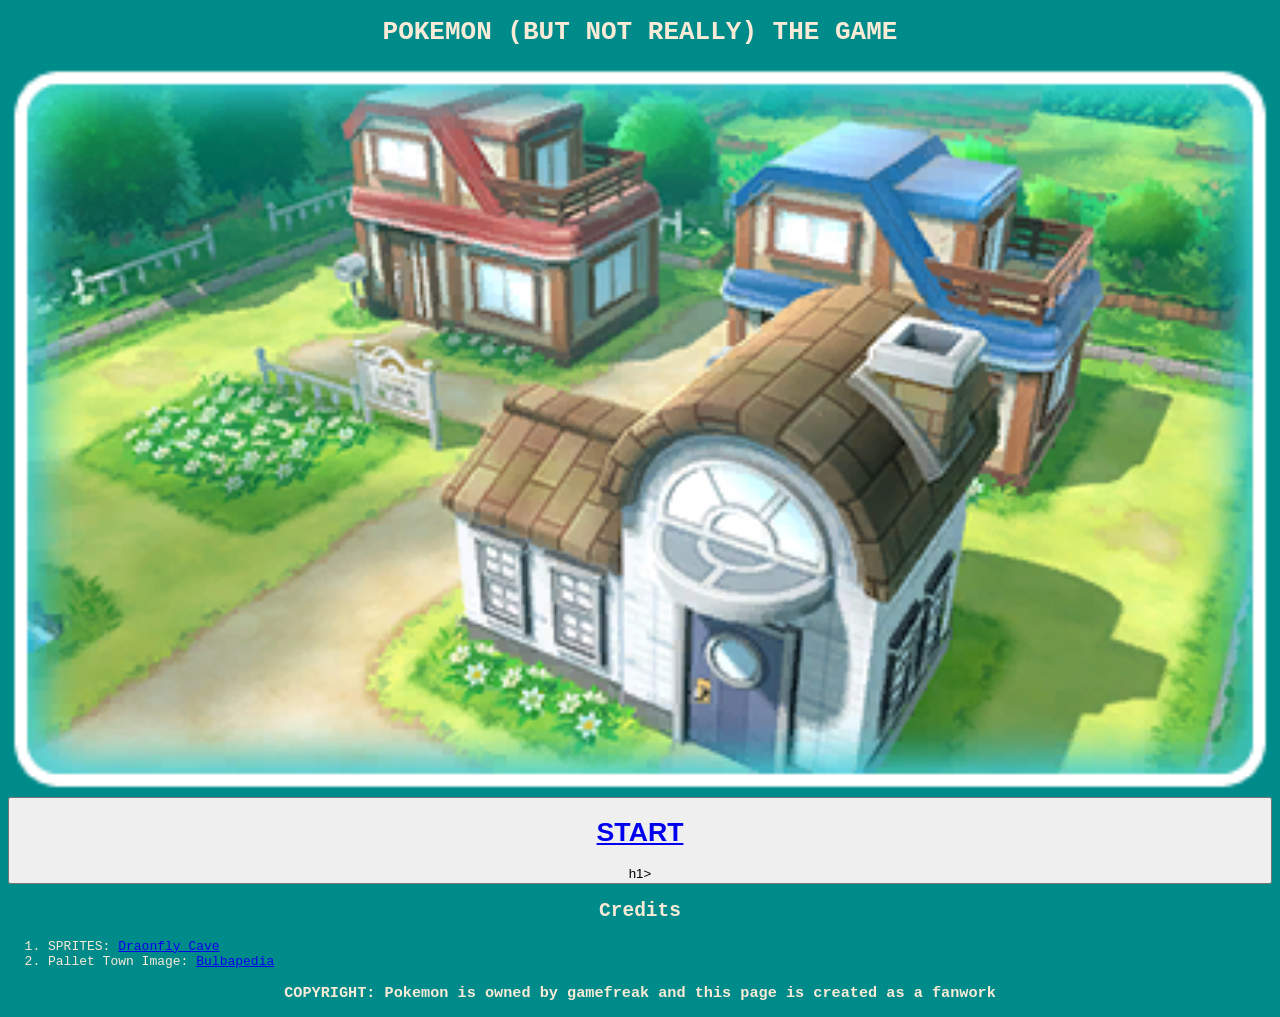
<file: Week2/firstgame/index.html>
<!DOCTYPE html>

<html>

<head>
    <title>OUR FIRST GAME</title>
</head>

<body style="background-color: darkcyan; color:antiquewhite; font-family: monospace;">

<!--Titles-->

    <h1 style="color:antiquewhite; text-align: center; font-family: monospace;">POKEMON (BUT NOT REALLY) THE GAME</h1>

    <img src=".\assets\Pallet_Town_PE.png" aria-label="An image of pallet town from pokemon" style="width: 100%">
</img>

<button class="start-button" style="width: 100%"><h1 style="text-align: center;"><a href="./game.html">START</a></h1>h1></button>

<section id="credits">
    <h2 style="text-align: center">Credits</h2>
<ol>
    <Li>SPRITES: <a href="https://www.dragonflycave.com/resources/sprite-generator/">Draonfly Cave</a></Li>
    <Li>Pallet Town Image: <a href="https://bulbapedia.bulbagarden.net/wiki/Pallet_Town#">Bulbapedia</a></Li>
</ol>
</section>

<h3 style="color:antiquewhite; text-align: center; font-family: monospace;"> COPYRIGHT: Pokemon is owned by gamefreak and this page is created as a fanwork</h3>

</body>
</html>
</file>
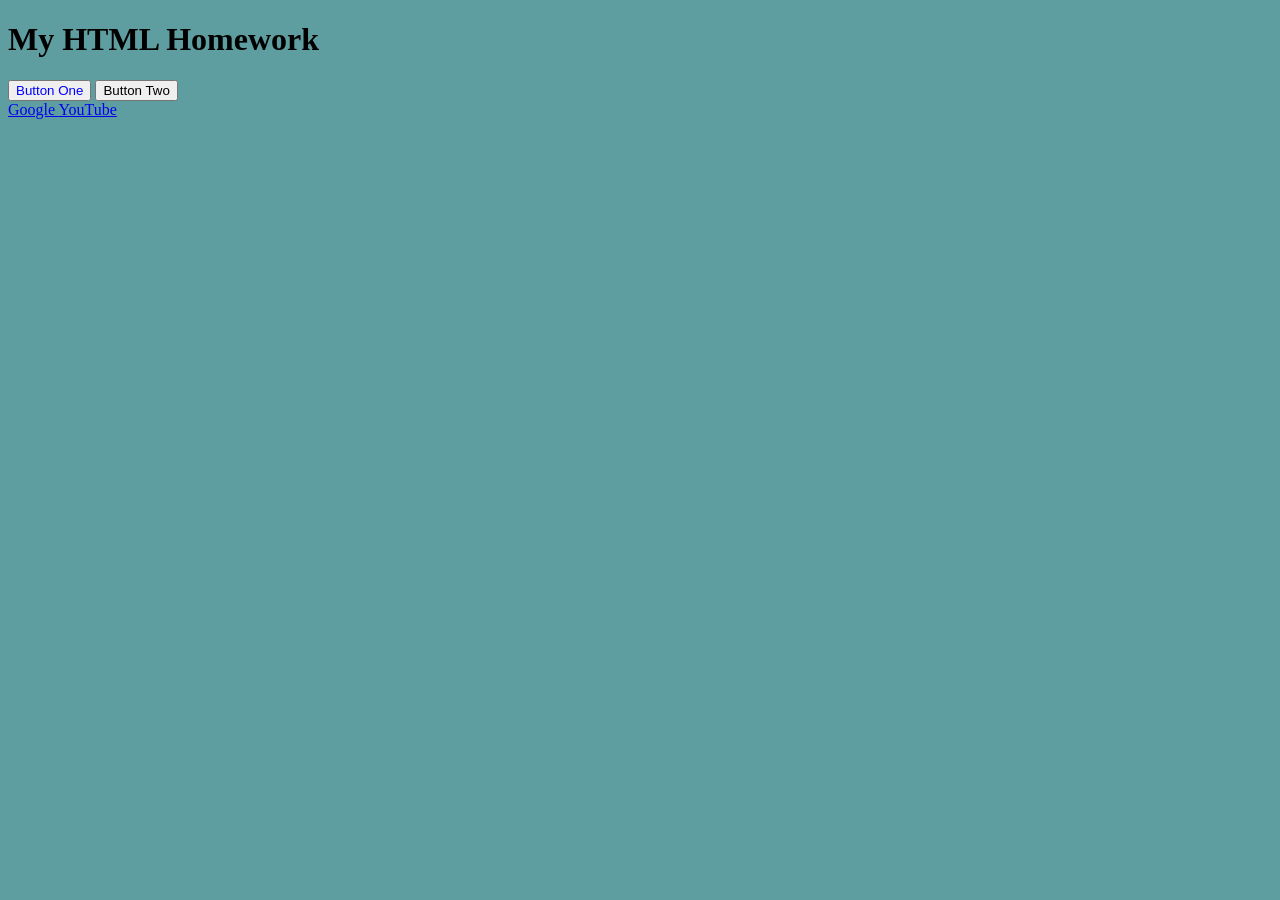
<file: Week2/skeletonhomework/index.html>
<!DOCTYPE html>
<html>
<head>
    <title>Week 2 Homework</title>
</head>

<body style="background-color: cadetblue;">

    <h1>My HTML Homework</h1>

    <!-- First parent element -->
    <section class="button-group">

        <button id="one" style="color: blue;">
            Button One
        </button>

        <button id="two">
            Button Two
        </button>

    </section>

    <!-- Second parent element -->
    <section class="link-group">

        <a id="three" href="https://www.google.com">
            Google
        </a>

        <a id="four" href="https://www.youtube.com">
            YouTube
        </a>

    </section>

</body>
</html>
</file>
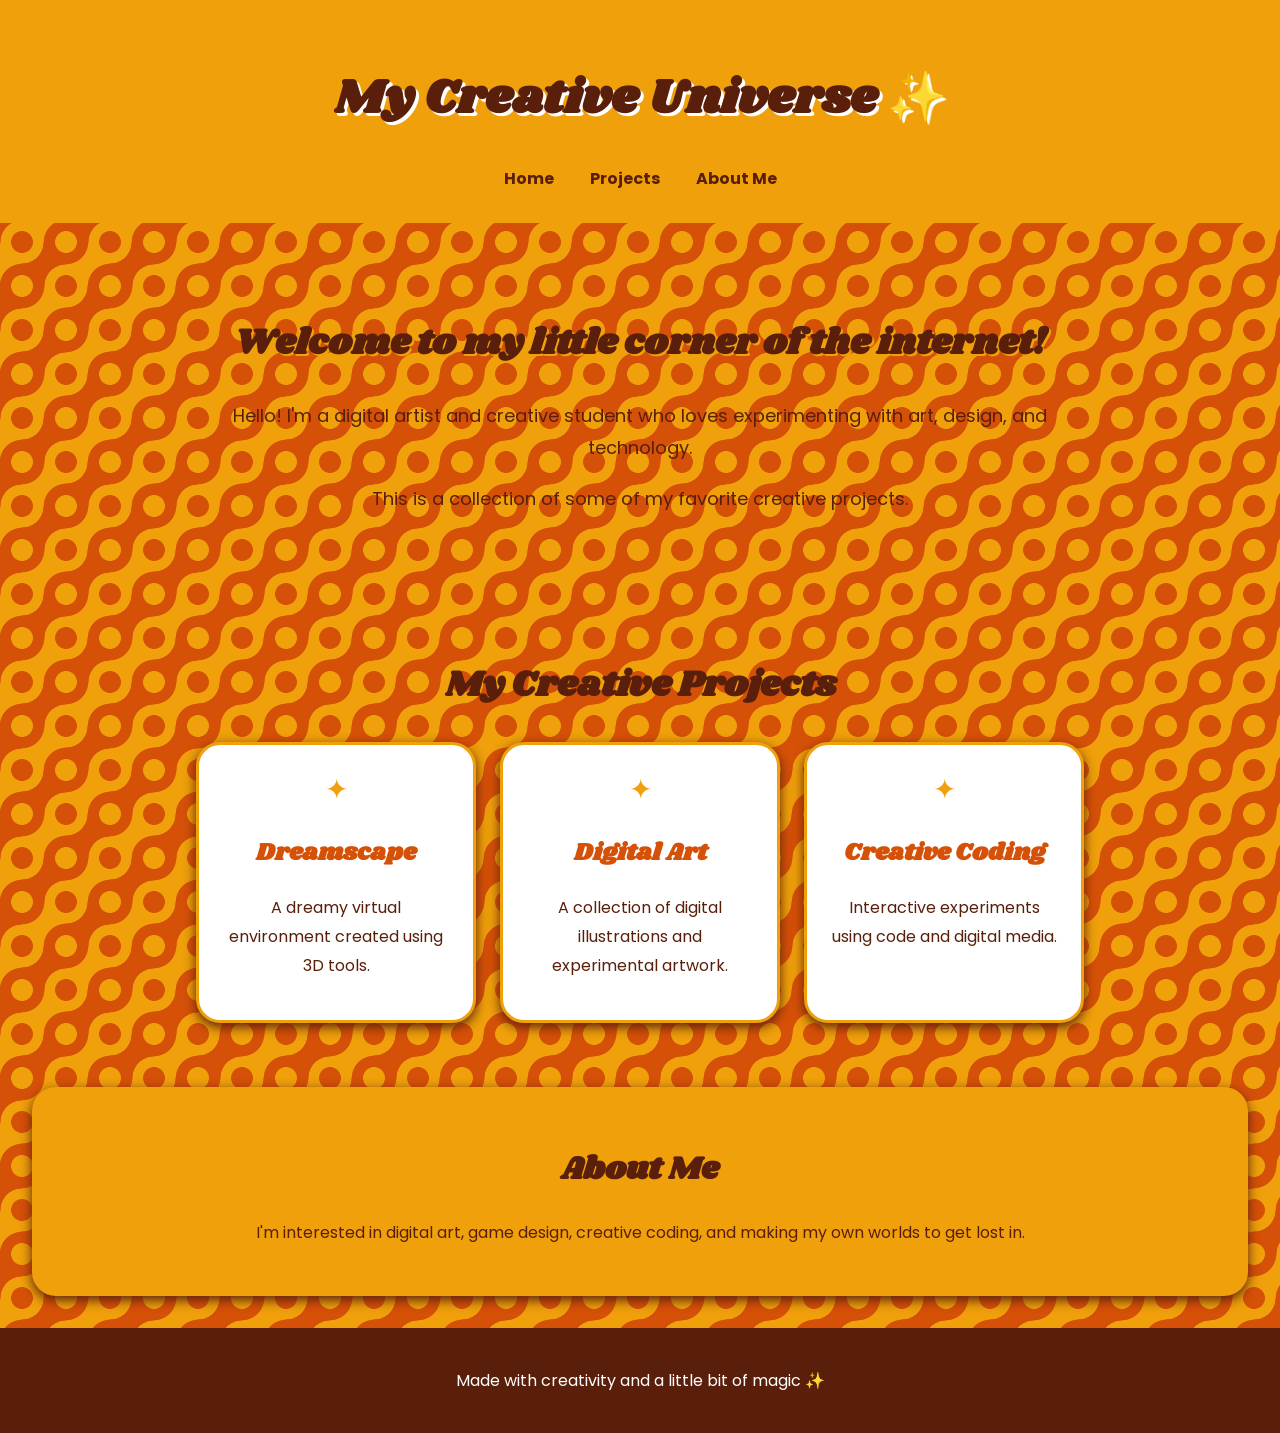
<file: Week3/creative-portfolio/index.html>
<!DOCTYPE html>
<html lang="en">
<head>
    <meta charset="UTF-8">
    <meta name="viewport" content="width=device-width, initial-scale=1.0">

    <title>My Creative Universe</title>

    <link rel="stylesheet" href="style.css">
</head>

<body>

    <header>
        <h1>My Creative Universe ✨</h1>

        <nav>
            <a href="#home">Home</a>
            <a href="#projects">Projects</a>
            <a href="#about">About Me</a>
        </nav>
    </header>

    <main>

        <section id="home" class="intro">
            <h2>Welcome to my little corner of the internet!</h2>

            <p>
                Hello! I'm a digital artist and creative student
                who loves experimenting with art, design, and technology.
            </p>

            <p>
                This is a collection of some of my favorite creative projects.
            </p>
        </section>

        <section id="projects">

            <h2>My Creative Projects</h2>

            <div class="project-container">

                <article class="project-card">
                    <h3>Dreamscape</h3>
                    <p>
                        A dreamy virtual environment created
                        using 3D tools.
                    </p>
                </article>

                <article class="project-card">
                    <h3>Digital Art</h3>
                    <p>
                        A collection of digital illustrations
                        and experimental artwork.
                    </p>
                </article>

                <article class="project-card">
                    <h3>Creative Coding</h3>
                    <p>
                        Interactive experiments using
                        code and digital media.
                    </p>
                </article>

            </div>

        </section>

        <section id="about" class="about">
            <h2>About Me</h2>

            <p>
                I'm interested in digital art, game design,
                creative coding, and making my own worlds to get lost in.
            </p>
        </section>

    </main>

    <footer>
        <p>Made with creativity and a little bit of magic ✨</p>
    </footer>

</body>
</html>
</file>
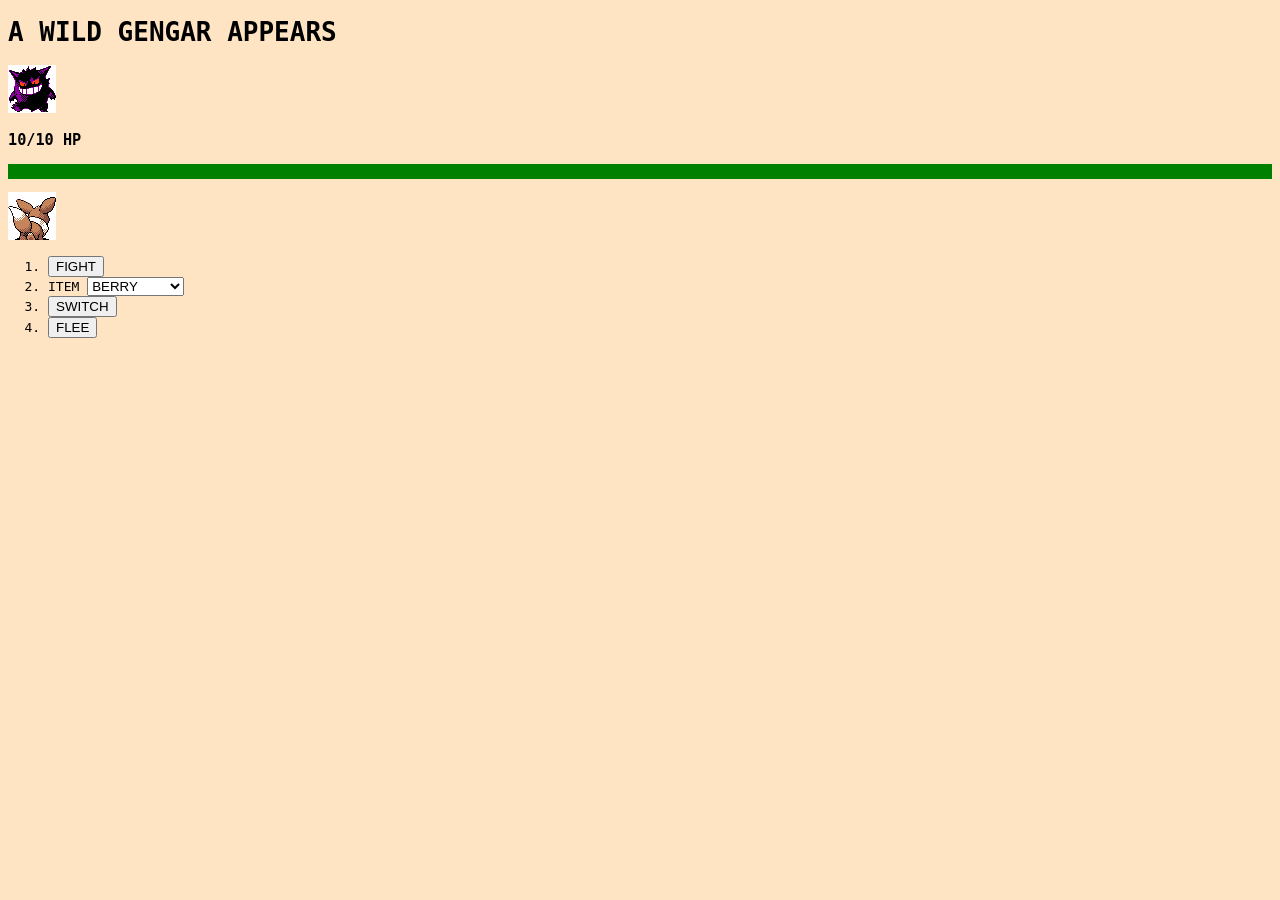
<file: Week2/firstgame/game.html>
<!DOCTYPE html>
<html>
    <head>
    <title>... WEBPAGE WANTS TO BATTLE</title>
    </head>
    <body class="battle" style="background-color: bisque; font-family: monospace;">
        <h1 id="gengar">A WILD GENGAR APPEARS</h1>
        <section class="gengar">
        <img src="./assets/gengarsprites(f).png"></img>
        <h3>10/10 HP</h3>
        </section>
        <div style="background-color: green;"><p><p><p>&nbsp;</p></div>
        
        <section class="eevee">
        <img src="./assets/eeveesprite(b).png"/>
            <ol>
                <li><button>FIGHT</button></li>
                <li><label id="item" for="item-select">ITEM
                </label>
                <select id="item-select">
                    <option value="berries">BERRY</option>
                    <option value="lemonade">LEMONADE</option>
                </select>

                </li>
                <li><button>SWITCH</button></li>
                <li><button>FLEE</button></li>
            </ol>
        </section> 
    </body>
</html>
</file>
<file: Week3/creative-portfolio/style.css>
/* ========================================
   1. GOOGLE FONTS
   ======================================== */

@import url('https://fonts.googleapis.com/css2?family=Shrikhand&family=Poppins:wght@400;600;700&display=swap');


/* ========================================
   2. COLOR PALETTE
   ======================================== */

:root {
    --dark-brown: #591F0A;
    --orange: #D65108;
    --gold: #EFA00B;
    --blue: #0075C4;
    --dark-blue: #0267C1;
}


/* ========================================
   3. DEFAULT STYLES
   ======================================== */

* {
    box-sizing: border-box;
}

body {
    margin: 0;
    padding: 0;

    font-family: 'Poppins', sans-serif;
    color: var(--dark-brown);

    /* MagicPattern Background */
    background-color: #D65108;

    background-image:
        radial-gradient(#EFA00B 17%, #D65108 18% 35%, transparent 36.5%),
        radial-gradient(#EFA00B 17%, #D65108 18% 35%, transparent 36.5%),
        radial-gradient(#D65108 34%, #EFA00B 36% 68%, transparent 70%),
        repeating-linear-gradient(
            45deg,
            #EFA00B -12.5% 12.5%,
            #D65108 0 37.5%
        );

    background-position:
        -22px -22px,
        22px 22px,
        0 0,
        0 0;

    background-size:
        88px 88px,
        88px 88px,
        44px 44px,
        88px 88px;
}


/* ========================================
   4. HEADER
   ======================================== */

header {
    text-align: center;
    padding: 32px;

    background-color: var(--gold);
}

header h1 {
    font-family: 'Shrikhand', serif;
    font-size: 48px;

    color: var(--dark-brown);

    text-shadow: 3px 3px 0px #FFFFFF;

    animation: float 3s ease-in-out infinite;
}

nav a {
    text-decoration: none;

    color: var(--dark-brown);

    margin: 16px;

    font-weight: bold;

    transition: color 0.3s ease;
}

nav a:hover {
    color: var(--blue);
}


/* ========================================
   5. INTRODUCTION SECTION
   ======================================== */

.intro {
    text-align: center;

    padding: 64px 32px;

    max-width: 900px;

    margin: auto;
}

.intro h2 {
    font-family: 'Shrikhand', serif;

    font-size: 36px;

    color: var(--dark-brown);

    text-shadow: 2px 2px 0px #EFA00B;
}

.intro p {
    font-size: 18px;

    line-height: 1.8;
}


/* ========================================
   6. PROJECT SECTION
   ======================================== */

#projects {
    padding: 32px;

    text-align: center;
}

#projects h2 {
    font-family: 'Shrikhand', serif;

    font-size: 36px;

    color: var(--dark-brown);
}

.project-container {
    display: flex;

    justify-content: center;

    flex-wrap: wrap;

    gap: 24px;
}


/* ========================================
   7. PROJECT CARDS
   ======================================== */

.project-card {
    background-color: #FFFFFF;

    width: 280px;

    padding: 24px;

    border-radius: 24px;

    border: 3px solid var(--gold);

    box-shadow: 0px 4px 12px var(--dark-brown);

    transition:
        transform 0.3s ease,
        box-shadow 0.3s ease;
}

.project-card h3 {
    font-family: 'Shrikhand', serif;

    font-size: 24px;

    color: var(--orange);
}

.project-card p {
    line-height: 1.8;
}

/* Hover Effect */

.project-card:hover {
    transform: translateY(-8px);

    box-shadow: 0px 8px 20px var(--blue);
}

/* Pseudo-element */

.project-card::before {
    content: "✦";

    display: block;

    font-size: 28px;

    color: var(--gold);
}


/* ========================================
   8. ABOUT SECTION
   ======================================== */

.about {
    background-color: var(--gold);

    margin: 32px;

    padding: 32px;

    border-radius: 24px;

    text-align: center;

    box-shadow: 0px 4px 12px var(--dark-brown);
}

.about h2 {
    font-family: 'Shrikhand', serif;

    font-size: 32px;

    color: var(--dark-brown);
}

.about p {
    line-height: 1.8;
}


/* ========================================
   9. FOOTER
   ======================================== */

footer {
    text-align: center;

    padding: 24px;

    background-color: var(--dark-brown);

    color: #FFFFFF;
}


/* ========================================
   10. CSS ANIMATION
   ======================================== */

@keyframes float {
    0% {
        transform: translateY(0px);
    }

    50% {
        transform: translateY(-8px);
    }

    100% {
        transform: translateY(0px);
    }
}
</file>
